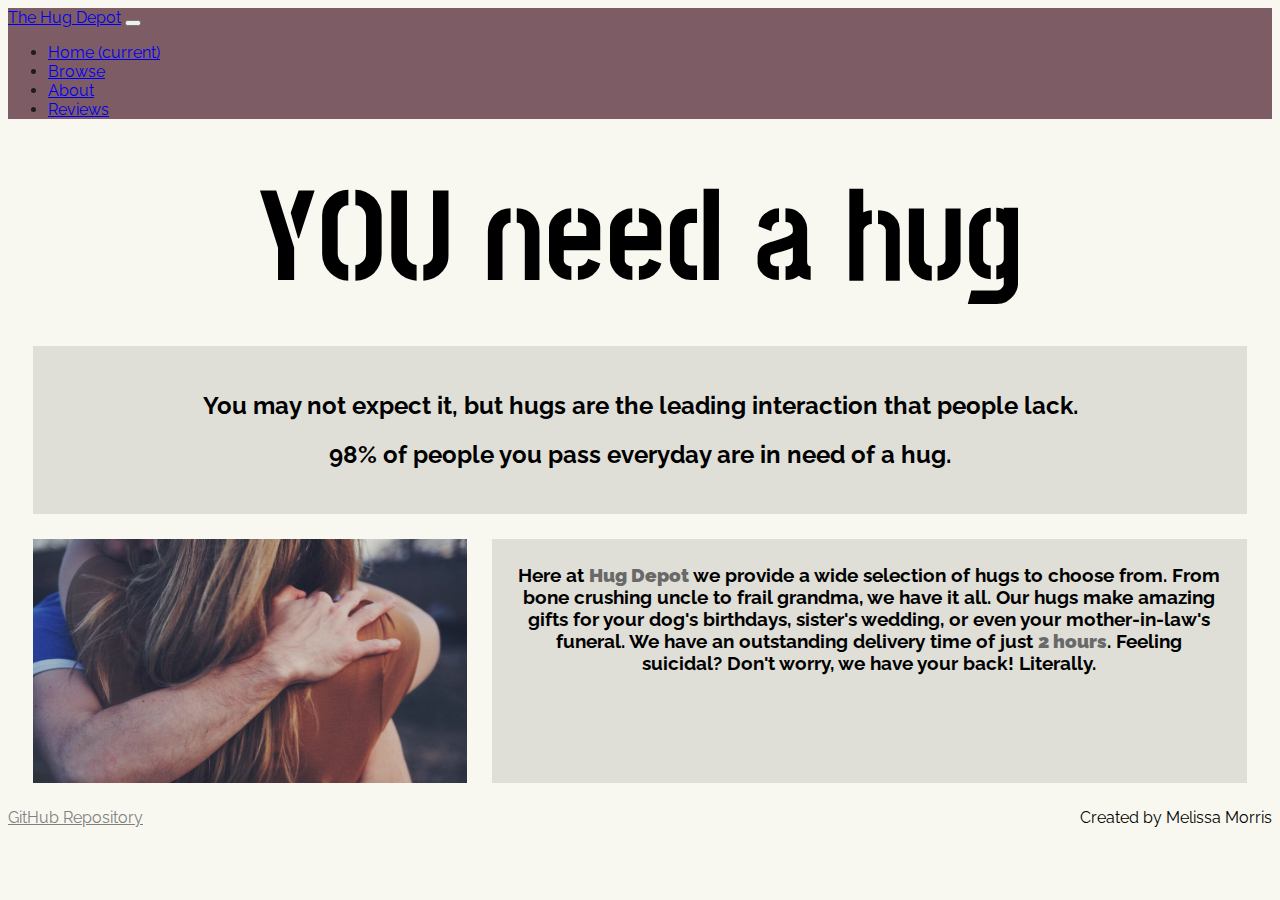
<file: index.html>
<!DOCTYPE html>
<html>

<head>
    <meta charset='UTF-8'/>
    <meta name='viewport'
      content='width=device-width, initial-scale=1.0, maximum-scale=1.0' />
    <link rel="stylesheet" href="https://stackpath.bootstrapcdn.com/bootstrap/4.1.3/css/bootstrap.min.css"
        integrity="sha384-MCw98/SFnGE8fJT3GXwEOngsV7Zt27NXFoaoApmYm81iuXoPkFOJwJ8ERdknLPMO" crossorigin="anonymous">
    <link rel="preconnect" href="https://fonts.googleapis.com">
    <link rel="preconnect" href="https://fonts.gstatic.com" crossorigin>
    <link href="https://fonts.googleapis.com/css2?family=Raleway:wght@200&family=Stick+No+Bills&display=swap" rel="stylesheet">
    <link rel="stylesheet" href="/css/styles.css" />
    <title>Hug Depot</title>
</head>

<body>
    <nav class="navbar navbar-expand-lg navbar-dark bg-dark">
        <a class="navbar-brand" href="#">The Hug Depot</a>
        <button class="navbar-toggler" type="button" data-toggle="collapse" data-target="#navbarNav"
            aria-controls="navbarNav" aria-expanded="false" aria-label="Toggle navigation">
            <span class="navbar-toggler-icon"></span>
        </button>
        <div class="collapse navbar-collapse" id="navbarNav">
            <ul class="navbar-nav">
                <li class="nav-item active">
                    <a class="nav-link" href="index.html">Home <span class="sr-only">(current)</span></a>
                </li>
                <li class="nav-item">
                    <a class="nav-link" href="pages/browse.html">Browse</a>
                </li>
                <li class="nav-item">
                    <a class="nav-link" href="pages/about.html">About</a>
                </li>
                <li class="nav-item">
                    <a class="nav-link" href="pages/reviews.html">Reviews</a>
                </li>
            </ul>
        </div>
    </nav>

    <main>
        <div class="page">

            <h1>YOU need a hug</h1>

            <div class="dark">
                <h2>You may not expect it, but hugs are the leading interaction that people lack.</h2>
                <h2>98% of people you pass everyday are in need of a hug.</h2>
            </div>


            <div class="side-by-side">
                <img id="main-pic" src="/css/images/mainHug.jpg" />
                <p class="dark">Here at <strong>Hug Depot</strong> we provide a wide selection of hugs to choose from.
                    From bone
                    crushing uncle to frail grandma, we have it all. Our hugs make amazing gifts for your dog's
                    birthdays, sister's wedding, or even your mother-in-law's funeral. We have an outstanding delivery
                    time of just <strong>2 hours</strong>. Feeling suicidal? Don't worry, we have your back! Literally.
                </p>
            </div>

        </div>
    </main>

    <footer><a href='https://github.com/MELICI0US/Creative-Project-1.git'> GitHub Repository</a>
    </footer>
    <footer class="footer-right">Created by Melissa Morris</a>
    </footer>

    <script src="https://code.jquery.com/jquery-3.3.1.slim.min.js"
        integrity="sha384-q8i/X+965DzO0rT7abK41JStQIAqVgRVzpbzo5smXKp4YfRvH+8abtTE1Pi6jizo"
        crossorigin="anonymous"></script>
    <script src="https://cdnjs.cloudflare.com/ajax/libs/popper.js/1.14.3/umd/popper.min.js"
        integrity="sha384-ZMP7rVo3mIykV+2+9J3UJ46jBk0WLaUAdn689aCwoqbBJiSnjAK/l8WvCWPIPm49"
        crossorigin="anonymous"></script>
    <script src="https://stackpath.bootstrapcdn.com/bootstrap/4.1.3/js/bootstrap.min.js"
        integrity="sha384-ChfqqxuZUCnJSK3+MXmPNIyE6ZbWh2IMqE241rYiqJxyMiZ6OW/JmZQ5stwEULTy"
        crossorigin="anonymous"></script>
</body>

</html>
</file>
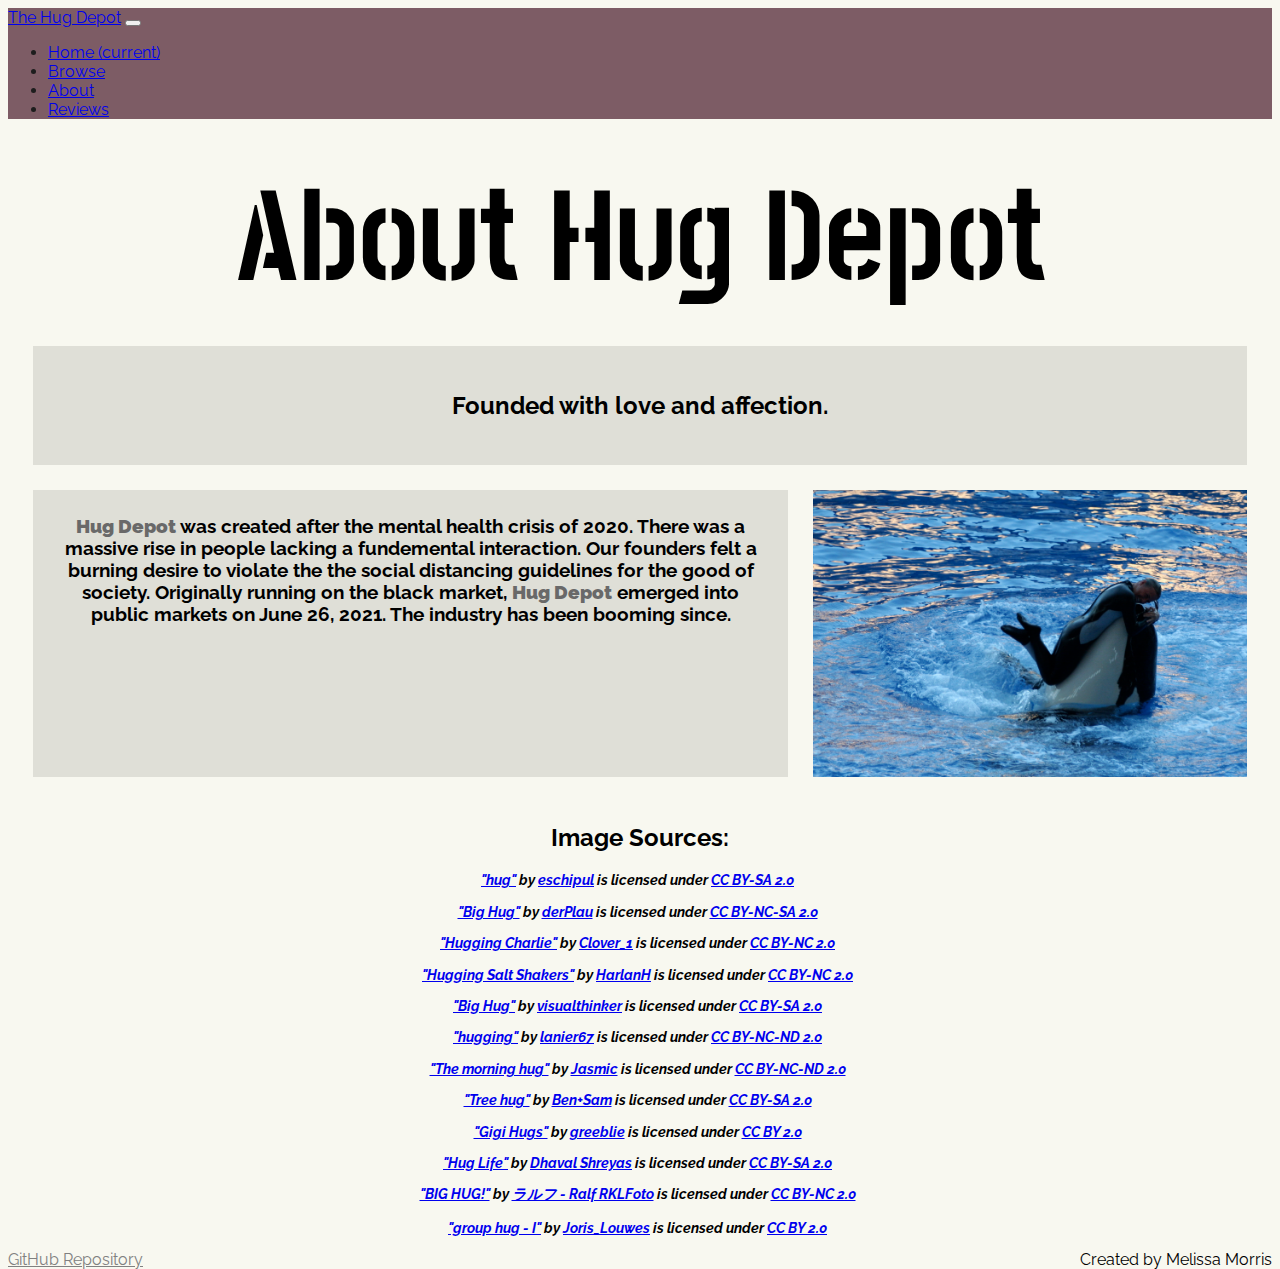
<file: pages/about.html>
<!DOCTYPE html>
<html>

  <head>
    <meta charset='UTF-8'/>
    <meta name='viewport'
      content='width=device-width, initial-scale=1.0, maximum-scale=1.0' />
    <link rel="stylesheet" href="https://stackpath.bootstrapcdn.com/bootstrap/4.1.3/css/bootstrap.min.css"
        integrity="sha384-MCw98/SFnGE8fJT3GXwEOngsV7Zt27NXFoaoApmYm81iuXoPkFOJwJ8ERdknLPMO" crossorigin="anonymous">
    <link rel="preconnect" href="https://fonts.googleapis.com">
    <link rel="preconnect" href="https://fonts.gstatic.com" crossorigin>
    <link href="https://fonts.googleapis.com/css2?family=Raleway:wght@200&family=Stick+No+Bills&display=swap" rel="stylesheet">
    <link rel="stylesheet" href="/css/styles.css" />
    <title>About</title>
</head>

<body>
  <nav class="navbar navbar-expand-lg navbar-dark bg-dark">
    <a class="navbar-brand" href="#">The Hug Depot</a>
    <button class="navbar-toggler" type="button" data-toggle="collapse" data-target="#navbarNav"
      aria-controls="navbarNav" aria-expanded="false" aria-label="Toggle navigation">
      <span class="navbar-toggler-icon"></span>
    </button>
    <div class="collapse navbar-collapse" id="navbarNav">
      <ul class="navbar-nav">
        <li class="nav-item">
          <a class="nav-link" href="../index.html">Home <span class="sr-only">(current)</span></a>
        </li>
        <li class="nav-item">
          <a class="nav-link" href="browse.html">Browse</a>
        </li>
        <li class="nav-item active">
          <a class="nav-link" href="about.html">About</a>
        </li>
        <li class="nav-item">
          <a class="nav-link" href="reviews.html">Reviews</a>
        </li>
      </ul>
    </div>
  </nav>

  <main>
    <div class="page">

      <h1>About Hug Depot</h1>

      <div class="dark">
        <h2>Founded with love and affection.</h2>
      </div>


      <div class="reverse-side-by-side">
        <p class="dark"><strong>Hug Depot</strong> was created after the mental health crisis of 2020. There was a massive rise in people lacking a fundemental interaction. Our founders felt a burning desire to violate the the social distancing guidelines for the good of society. Originally running on the black market, <strong>Hug Depot</strong> emerged into public markets on June 26, 2021. The industry has been booming since. </p>
        <img id="main-pic" src="/css/images/aboutPic.jpg" />
      </div>

      <h2>Image Sources:</h2>
      
      <p style="font-size: 0.9rem;font-style: italic;"><a href="https://www.flickr.com/photos/16638697@N00/265742350">"hug"</a><span> by <a href="https://www.flickr.com/photos/16638697@N00">eschipul</a></span> is licensed under <a href="https://creativecommons.org/licenses/by-sa/2.0/?ref=ccsearch&atype=html" style="margin-right: 5px;">CC BY-SA 2.0</a></p>

      <p style="font-size: 0.9rem;font-style: italic;"><a href="https://www.flickr.com/photos/54669677@N00/141038895">"Big Hug"</a><span> by <a href="https://www.flickr.com/photos/54669677@N00">derPlau</a></span> is licensed under <a href="https://creativecommons.org/licenses/by-nc-sa/2.0/?ref=ccsearch&atype=html" style="margin-right: 5px;">CC BY-NC-SA 2.0</a></p>

      <p style="font-size: 0.9rem;font-style: italic;"><a href="https://www.flickr.com/photos/45635774@N00/1522036508">"Hugging Charlie"</a><span> by <a href="https://www.flickr.com/photos/45635774@N00">Clover_1</a></span> is licensed under <a href="https://creativecommons.org/licenses/by-nc/2.0/?ref=ccsearch&atype=html" style="margin-right: 5px;">CC BY-NC 2.0</a></p>

      <p style="font-size: 0.9rem;font-style: italic;"><a href="https://www.flickr.com/photos/33063428@N00/2539534806">"Hugging Salt Shakers"</a><span> by <a href="https://www.flickr.com/photos/33063428@N00">HarlanH</a></span> is licensed under <a href="https://creativecommons.org/licenses/by-nc/2.0/?ref=ccsearch&atype=html" style="margin-right: 5px;">CC BY-NC 2.0</a></p>

      <p style="font-size: 0.9rem;font-style: italic;"><a href="https://www.flickr.com/photos/61625634@N00/2441579189">"Big Hug"</a><span> by <a href="https://www.flickr.com/photos/61625634@N00">visualthinker</a></span> is licensed under <a href="https://creativecommons.org/licenses/by-sa/2.0/?ref=ccsearch&atype=html" style="margin-right: 5px;">CC BY-SA 2.0</a></p>

      <p style="font-size: 0.9rem;font-style: italic;"><a href="https://www.flickr.com/photos/48165069@N00/2867696607">"hugging"</a><span> by <a href="https://www.flickr.com/photos/48165069@N00">lanier67</a></span> is licensed under <a href="https://creativecommons.org/licenses/by-nc-nd/2.0/?ref=ccsearch&atype=html" style="margin-right: 5px;">CC BY-NC-ND 2.0</a></p>

      <p style="font-size: 0.9rem;font-style: italic;"><a href="https://www.flickr.com/photos/58826468@N00/422104937">"The morning hug"</a><span> by <a href="https://www.flickr.com/photos/58826468@N00">Jasmic</a></span> is licensed under <a href="https://creativecommons.org/licenses/by-nc-nd/2.0/?ref=ccsearch&atype=html" style="margin-right: 5px;">CC BY-NC-ND 2.0</a></p>

      <p style="font-size: 0.9rem;font-style: italic;"><a href="https://www.flickr.com/photos/11080385@N05/4148428393">"Tree hug"</a><span> by <a href="https://www.flickr.com/photos/11080385@N05">Ben+Sam</a></span> is licensed under <a href="https://creativecommons.org/licenses/by-sa/2.0/?ref=ccsearch&atype=html" style="margin-right: 5px;">CC BY-SA 2.0</a></p>

      <p style="font-size: 0.9rem;font-style: italic;"><a href="https://www.flickr.com/photos/29598412@N00/1664484">"Gigi Hugs"</a><span> by <a href="https://www.flickr.com/photos/29598412@N00">greeblie</a></span> is licensed under <a href="https://creativecommons.org/licenses/by/2.0/?ref=ccsearch&atype=html" style="margin-right: 5px;">CC BY 2.0</a></p>

      <p style="font-size: 0.9rem;font-style: italic;"><a href="https://www.flickr.com/photos/16910039@N05/5034968503">"Hug Life"</a><span> by <a href="https://www.flickr.com/photos/16910039@N05">Dhaval Shreyas</a></span> is licensed under <a href="https://creativecommons.org/licenses/by-sa/2.0/?ref=ccsearch&atype=html" style="margin-right: 5px;">CC BY-SA 2.0</a></p>

      <p style="font-size: 0.9rem;font-style: italic;"><a href="https://www.flickr.com/photos/98413464@N03/26637853142">"BIG HUG!"</a><span> by <a href="https://www.flickr.com/photos/98413464@N03">ラルフ - Ralf RKLFoto</a></span> is licensed under <a href="https://creativecommons.org/licenses/by-nc/2.0/?ref=ccsearch&atype=html" style="margin-right: 5px;">CC BY-NC 2.0</a></p>

      <p style="font-size: 0.9rem;font-style: italic;"><a href="https://www.flickr.com/photos/22026003@N04/6904269921">"group hug - I"</a><span> by <a href="https://www.flickr.com/photos/22026003@N04">Joris_Louwes</a></span> is licensed under <a href="https://creativecommons.org/licenses/by/2.0/?ref=ccsearch&atype=html" style="margin-right: 5px;">CC BY 2.0</a></p>

    </div>
  </main>

  <footer><a href='https://github.com/MELICI0US/Creative-Project-1.git'> GitHub Repository</a>
  </footer>
  <footer class="footer-right">Created by Melissa Morris</a>
  </footer>


  <script src="https://code.jquery.com/jquery-3.3.1.slim.min.js"
    integrity="sha384-q8i/X+965DzO0rT7abK41JStQIAqVgRVzpbzo5smXKp4YfRvH+8abtTE1Pi6jizo"
    crossorigin="anonymous"></script>
  <script src="https://cdnjs.cloudflare.com/ajax/libs/popper.js/1.14.3/umd/popper.min.js"
    integrity="sha384-ZMP7rVo3mIykV+2+9J3UJ46jBk0WLaUAdn689aCwoqbBJiSnjAK/l8WvCWPIPm49"
    crossorigin="anonymous"></script>
  <script src="https://stackpath.bootstrapcdn.com/bootstrap/4.1.3/js/bootstrap.min.js"
    integrity="sha384-ChfqqxuZUCnJSK3+MXmPNIyE6ZbWh2IMqE241rYiqJxyMiZ6OW/JmZQ5stwEULTy"
    crossorigin="anonymous"></script>
</body>

</html>
</file>
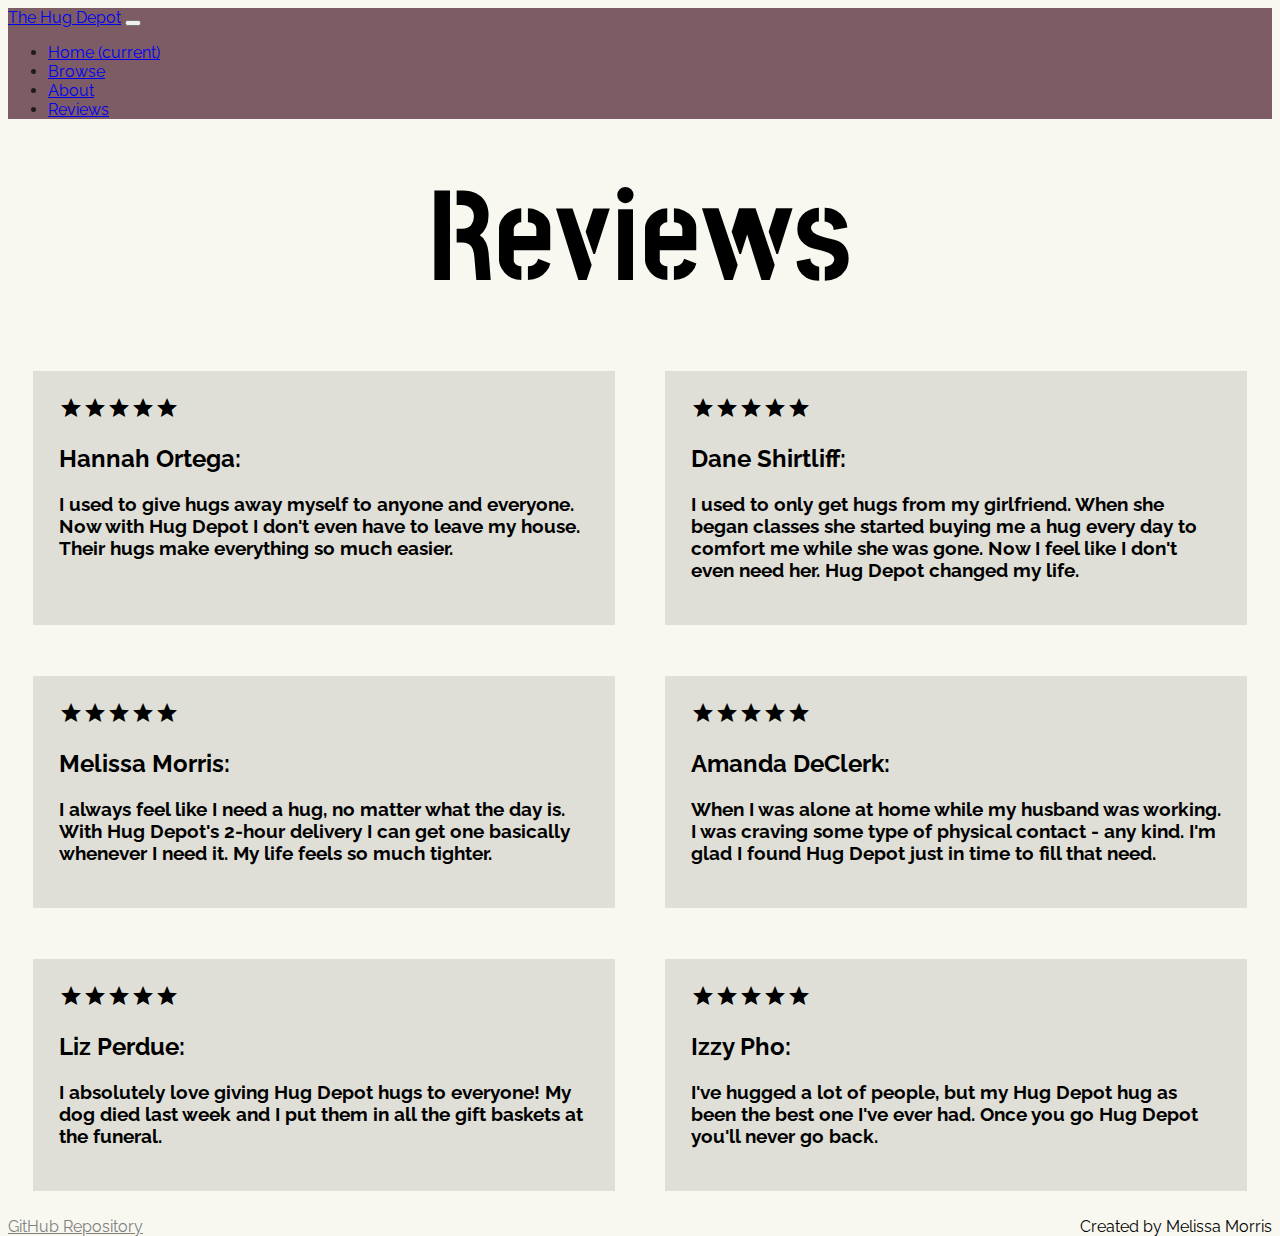
<file: pages/reviews.html>
<!DOCTYPE html>
<html>

<head>
  <meta charset='UTF-8' />
  <meta name='viewport' content='width=device-width, initial-scale=1.0, maximum-scale=1.0' />
  <link rel="stylesheet" href="https://stackpath.bootstrapcdn.com/bootstrap/4.1.3/css/bootstrap.min.css"
    integrity="sha384-MCw98/SFnGE8fJT3GXwEOngsV7Zt27NXFoaoApmYm81iuXoPkFOJwJ8ERdknLPMO" crossorigin="anonymous">
  <link rel="preconnect" href="https://fonts.googleapis.com">
  <link rel="preconnect" href="https://fonts.gstatic.com" crossorigin>
  <link href="https://fonts.googleapis.com/css2?family=Raleway:wght@200&family=Stick+No+Bills&display=swap"
    rel="stylesheet">
  <link rel="stylesheet" href="/css/styles.css" />
  <link rel="stylesheet" href="https://fonts.googleapis.com/icon?family=Material+Icons">
  <title>Reviews</title>
</head>

<body>
  <nav class="navbar navbar-expand-lg navbar-dark bg-dark">
    <a class="navbar-brand" href="#">The Hug Depot</a>
    <button class="navbar-toggler" type="button" data-toggle="collapse" data-target="#navbarNav"
      aria-controls="navbarNav" aria-expanded="false" aria-label="Toggle navigation">
      <span class="navbar-toggler-icon"></span>
    </button>
    <div class="collapse navbar-collapse" id="navbarNav">
      <ul class="navbar-nav">
        <li class="nav-item">
          <a class="nav-link" href="../index.html">Home <span class="sr-only">(current)</span></a>
        </li>
        <li class="nav-item">
          <a class="nav-link" href="browse.html">Browse</a>
        </li>
        <li class="nav-item">
          <a class="nav-link" href="about.html">About</a>
        </li>
        <li class="nav-item active">
          <a class="nav-link" href="reviews.html">Reviews</a>
        </li>
      </ul>
    </div>
  </nav>

  <div class="review-page">
  
      <div id="review-header">
        <h1>Reviews</h1>
      </div>

      <div class="reviews">
        <div class="review dark">
          <i class="material-icons">star</i><i class="material-icons">star</i><i class="material-icons">star</i><i
            class="material-icons">star</i><i class="material-icons">star</i>
          <h2>Hannah Ortega:</h2>
          <p>I used to give hugs away myself to anyone and everyone. Now with Hug Depot I don't even have to leave my house. Their hugs make everything so much easier.</p>
        </div>


        <div class="review dark">
          <i class="material-icons">star</i><i class="material-icons">star</i><i class="material-icons">star</i><i
            class="material-icons">star</i><i class="material-icons">star</i>

          <h2>Dane Shirtliff:</h2>
          <p>I used to only get hugs from my girlfriend. When she began classes she started buying me a hug every day to comfort me while she was gone. Now I feel like I don't even need her. Hug Depot changed my life.</p>
        </div>

      </div>

      <div class="reviews">
        <div class="review dark">
          <i class="material-icons">star</i><i class="material-icons">star</i><i class="material-icons">star</i><i
            class="material-icons">star</i><i class="material-icons">star</i>

          <h2>Melissa Morris:</h2>
          <p>I always feel like I need a hug, no matter what the day is. With Hug Depot's 2-hour delivery I can get one basically whenever I need it. My life feels so much tighter.</p>
        </div>


        <div class="review dark">
          <i class="material-icons">star</i><i class="material-icons">star</i><i class="material-icons">star</i><i
            class="material-icons">star</i><i class="material-icons">star</i>

          <h2>Amanda DeClerk:</h2>
          <p>When I was alone at home while my husband was working. I was craving some type of physical contact - any kind. I'm glad I found Hug Depot just in time to fill that need.</p>
        </div>
      </div>

      <div class="reviews">

        <div class="review dark">
          <i class="material-icons">star</i><i class="material-icons">star</i><i class="material-icons">star</i><i
            class="material-icons">star</i><i class="material-icons">star</i>

          <h2>Liz Perdue:</h2>
          <p>I absolutely love giving Hug Depot hugs to everyone! My dog died last week and I put them in all the gift baskets at the funeral.</p>
        </div>

        <div class="review dark">
          <i class="material-icons">star</i><i class="material-icons">star</i><i class="material-icons">star</i><i
            class="material-icons">star</i><i class="material-icons">star</i>

          <h2>Izzy Pho:</h2>
          <p>I've hugged a lot of people, but my Hug Depot hug as been the best one I've ever had. Once you go Hug Depot you'll never go back.</p>
        </div>


      </div>

    
  </div>

  <footer><a href='https://github.com/MELICI0US/Creative-Project-1.git'> GitHub Repository</a>
  </footer>
  <footer class="footer-right">Created by Melissa Morris</a>
  </footer>

  <script src="https://code.jquery.com/jquery-3.3.1.slim.min.js"
    integrity="sha384-q8i/X+965DzO0rT7abK41JStQIAqVgRVzpbzo5smXKp4YfRvH+8abtTE1Pi6jizo"
    crossorigin="anonymous"></script>
  <script src="https://cdnjs.cloudflare.com/ajax/libs/popper.js/1.14.3/umd/popper.min.js"
    integrity="sha384-ZMP7rVo3mIykV+2+9J3UJ46jBk0WLaUAdn689aCwoqbBJiSnjAK/l8WvCWPIPm49"
    crossorigin="anonymous"></script>
  <script src="https://stackpath.bootstrapcdn.com/bootstrap/4.1.3/js/bootstrap.min.js"
    integrity="sha384-ChfqqxuZUCnJSK3+MXmPNIyE6ZbWh2IMqE241rYiqJxyMiZ6OW/JmZQ5stwEULTy"
    crossorigin="anonymous"></script>
</body>

</html>
</file>
<file: css/styles.css>
body {
    box-sizing: border-box;
    background-color: #f8f8f0;
    font-family: 'Raleway', sans-serif;
}

main {
    display: flex;
    justify-content: center;
}

.navbar-dark {
    color: rgb(29, 29, 29) !important;
}

.bg-dark {
    background-color: #7D5C65 !important;
    color: rgb(29, 29, 29) !important;
}

.page {
    text-align: center;
    background-color: #f8f8f0;
}

h1 {
    margin: 2%;
    font-family: 'Stick No Bills', sans-serif;
    font-size: 8em;
}

.dark {
    background-color: #dfdfd7;
    margin: 0 2%;
    padding: 2%;
}

.side-by-side {
    display: flex;
    padding: 2% 0 2% 2%;
}

.reverse-side-by-side {
    display: flex;
    padding: 2% 2% 2% 0%;
}

#main-pic {
    width: 35%;
    object-fit: cover;
}

p {
    font-size: larger;
    font-weight: bold;
}

p strong{
    color:rgb(105, 105, 105)
}

footer {
    position: absolute;
    /* bottom: 0; */
    margin-top: auto;
    /* padding-left: 2%; */
}

footer a{
    color: grey;
}

footer a:hover {
    color: rgb(83, 83, 83);
    text-decoration: none;
}

.footer-right {
    position: relative;
    float: right;
}

.review-page {
    display: flex;
    flex-direction: column;
}

#review-header {
    text-align: center;
}

.reviews {
    display: flex;
    flex-direction: row;
}

.review{
    width: 46%;
    margin: 2%;
}

.content {
    display: flex;
    flex-wrap: wrap;
    justify-content: center;
}

.item{
    background-color: #dfdfd7;
    margin: 2%;
    padding: 2%;
    width: 29%;
}

.item img {
    margin-bottom: 4%;
    width: 98%;
}

@media (max-width: 48em){
    .side-by-side {
        display: flex;
        padding: 0%;
        flex-direction: column;
        justify-content: center;
    }

    .reverse-side-by-side {
        display: flex;
        padding: 0%;
        flex-direction: column;
        justify-content: center;
    }

    #main-pic {
        width: 96%;
        object-fit: cover;
        align-self: center;
    }
    
    .dark {
        background-color: #dfdfd7;
        margin: 2%;
        padding: 2%;
    }

    .reviews {
        flex-direction: column;
    }
    
    .review{
        width: 96%;
    }

    .item{
        width: 98%;
    }
}
</file>
